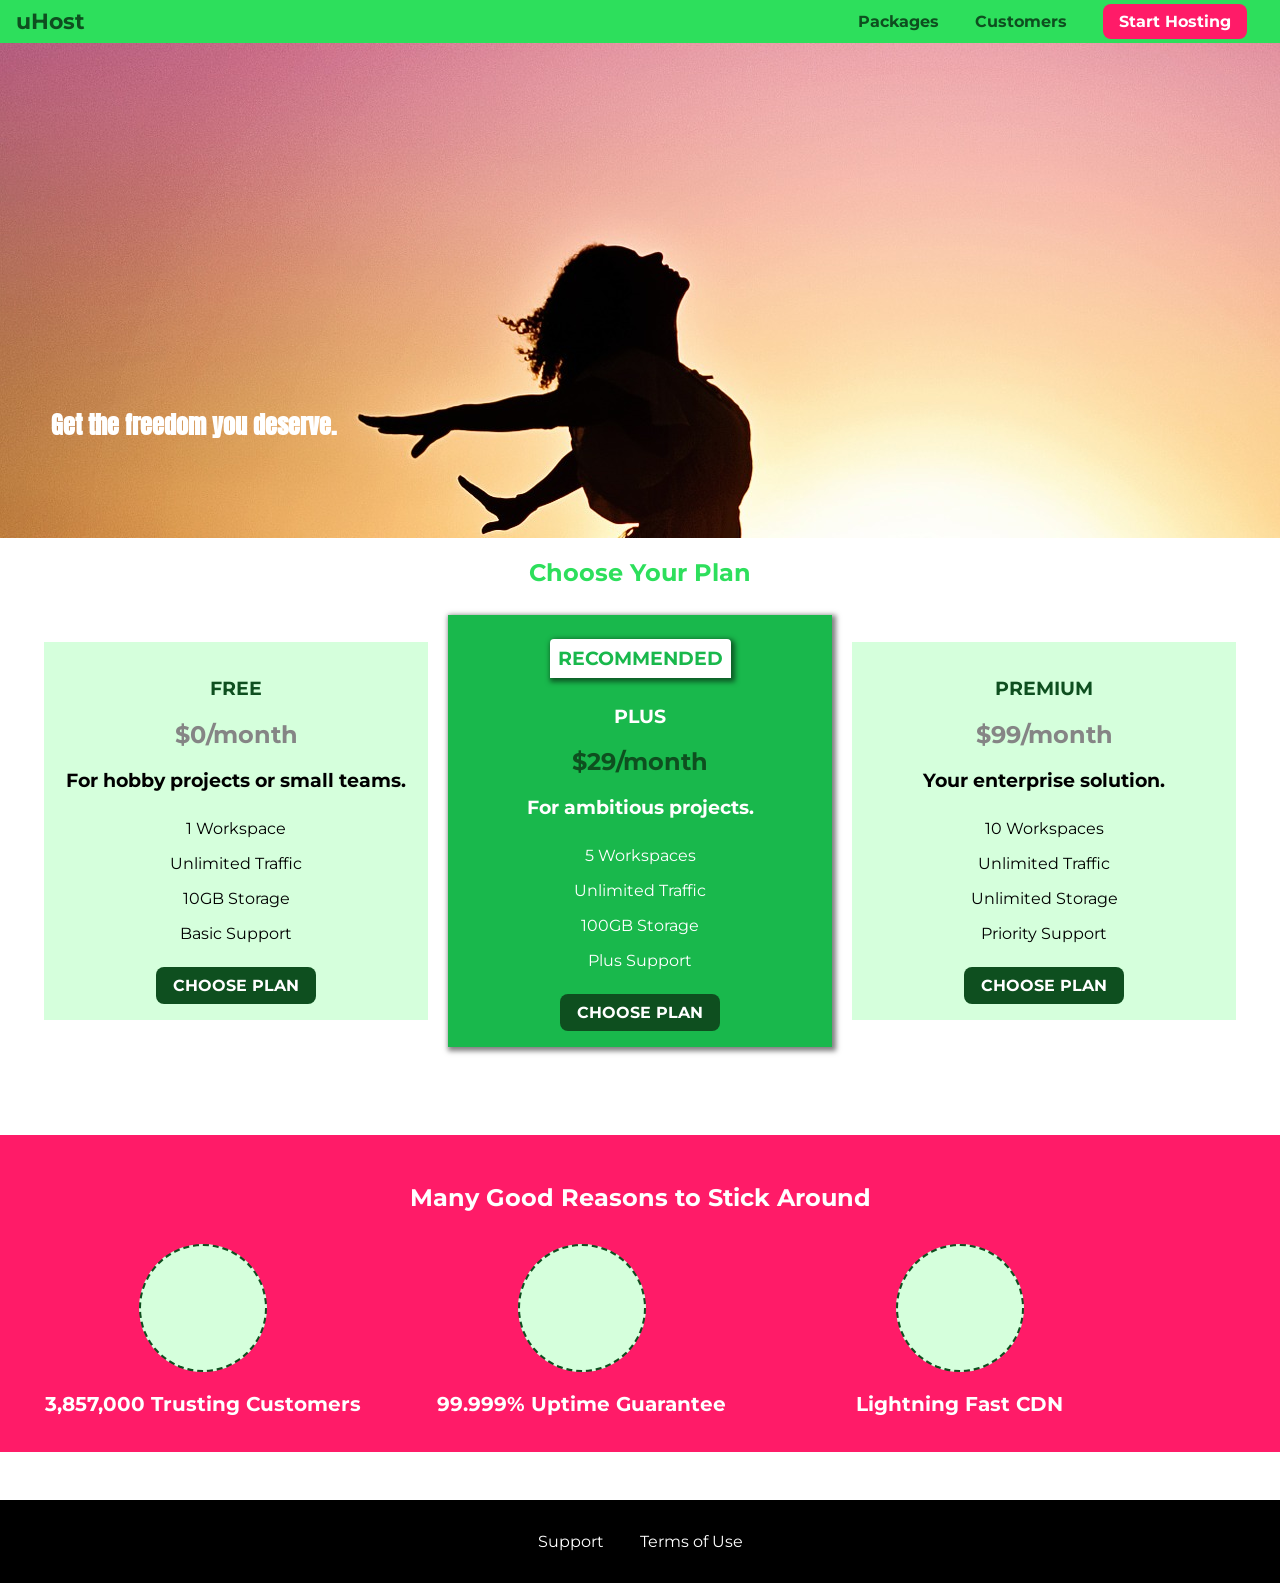
<file: index.html>
<!DOCTYPE html>
<html lang="en">

<head>
    <meta charset="UTF-8">
    <meta http-equiv="X-UA-Compatible" content="ie=edge">
    <title>uHost</title>
    <link rel="shortcut icon" href="favicon.png">
    <link href="https://fonts.googleapis.com/css?family=Anton" rel="stylesheet">
    <link href="https://fonts.googleapis.com/css?family=Montserrat:400,700" rel="stylesheet">
    <link rel="stylesheet" href="shared.css">
    <link rel="stylesheet" href="main.css">
</head>
<body>
    <header class="main-header">
        <div>
            <a href="index.html" class="main-header__brand">
                uHost
            </a>
        </div>
        <nav class="main-nav">
            <ul class="main-nav__items">
                <li class="main-nav__item">
                    <a href="packages/index.html">Packages</a>
                </li>
                <li class="main-nav__item">
                    <a href="customers/index.html">Customers</a>
                </li>
                <li class="main-nav__item main-nav__item--cta">
                    <a href="start-hosting/index.html">Start Hosting</a>
                </li>
            </ul>
        </nav>
    </header>
    <main>
        <section id="product-overview">
            <h1>Get the freedom you deserve.</h1>
        </section>
        <section id="plans">
            <h1 class="section-title">Choose Your Plan</h1>
            <div class="plan__list">
                <article class="plan">
                    <h1 class="plan__title">FREE</h1>
                    <h2 class="plan__price">$0/month</h2>
                    <h3>For hobby projects or small teams.</h3>
                    <ul class="plan__features">
                        <li>1 Workspace</li>
                        <li>Unlimited Traffic</li>
                        <li>10GB Storage</li>
                        <li>Basic Support</li>
                    </ul>
                    <div>
                        <button class="button">CHOOSE PLAN</button>
                    </div>
                </article>
                <article class="plan plan--highlighted">
                    <h1 class="plan plan__annotation">RECOMMENDED</h1>
                    <h1 class="plan__title">PLUS</h1>
                    <h2 class="plan__price">$29/month</h2>
                    <h3>For ambitious projects.</h3>
                    <ul class="plan__features">
                        <li>5 Workspaces</li>
                        <li>Unlimited Traffic</li>
                        <li>100GB Storage</li>
                        <li>Plus Support</li>
                    </ul>
                    <div>
                        <button class="button">CHOOSE PLAN</button>
                    </div>
                </article>
                <article class="plan">
                    <h1 class="plan__title">PREMIUM</h1>
                    <h2 class="plan__price">$99/month</h2>
                    <h3>Your enterprise solution.</h3>
                    <ul class="plan__features">
                        <li>10 Workspaces</li>
                        <li>Unlimited Traffic</li>
                        <li>Unlimited Storage</li>
                        <li>Priority Support</li>
                    </ul>
                    <div>
                        <button class="button">CHOOSE PLAN</button>
                    </div>
                </article>
            </div>
        </section>
        <section id="key-features">
            <h1 class="section-title">Many Good Reasons to Stick Around</h1>
            <ul class="key__features__list">
                <li class="key__feature">
                    <div class="key__feature__image" role="image">
                    </div>
                    <p class="key__feature__description">3,857,000 Trusting Customers</p>
                </li>
                <li class="key__feature">
                    <div class="key__feature__image"></div>
                    <p class="key__feature__description">99.999% Uptime Guarantee</p>
                </li>
                <li class="key__feature">
                    <div class="key__feature__image"></div>
                    <p class="key__feature__description">Lightning Fast CDN</p>
                </li>
            </ul>
        </section>
    </main>
    <footer class="main-footer">
        <nav>
            <ul class="main-footer__links">
                <li class="main-footer__link">
                    <a href="#">Support</a>
                </li>
                <li class="main-footer__link">
                    <a href="#">Terms of Use</a>
                </li>
            </ul>
        </nav>
    </footer>
</body>

</html>
</file>
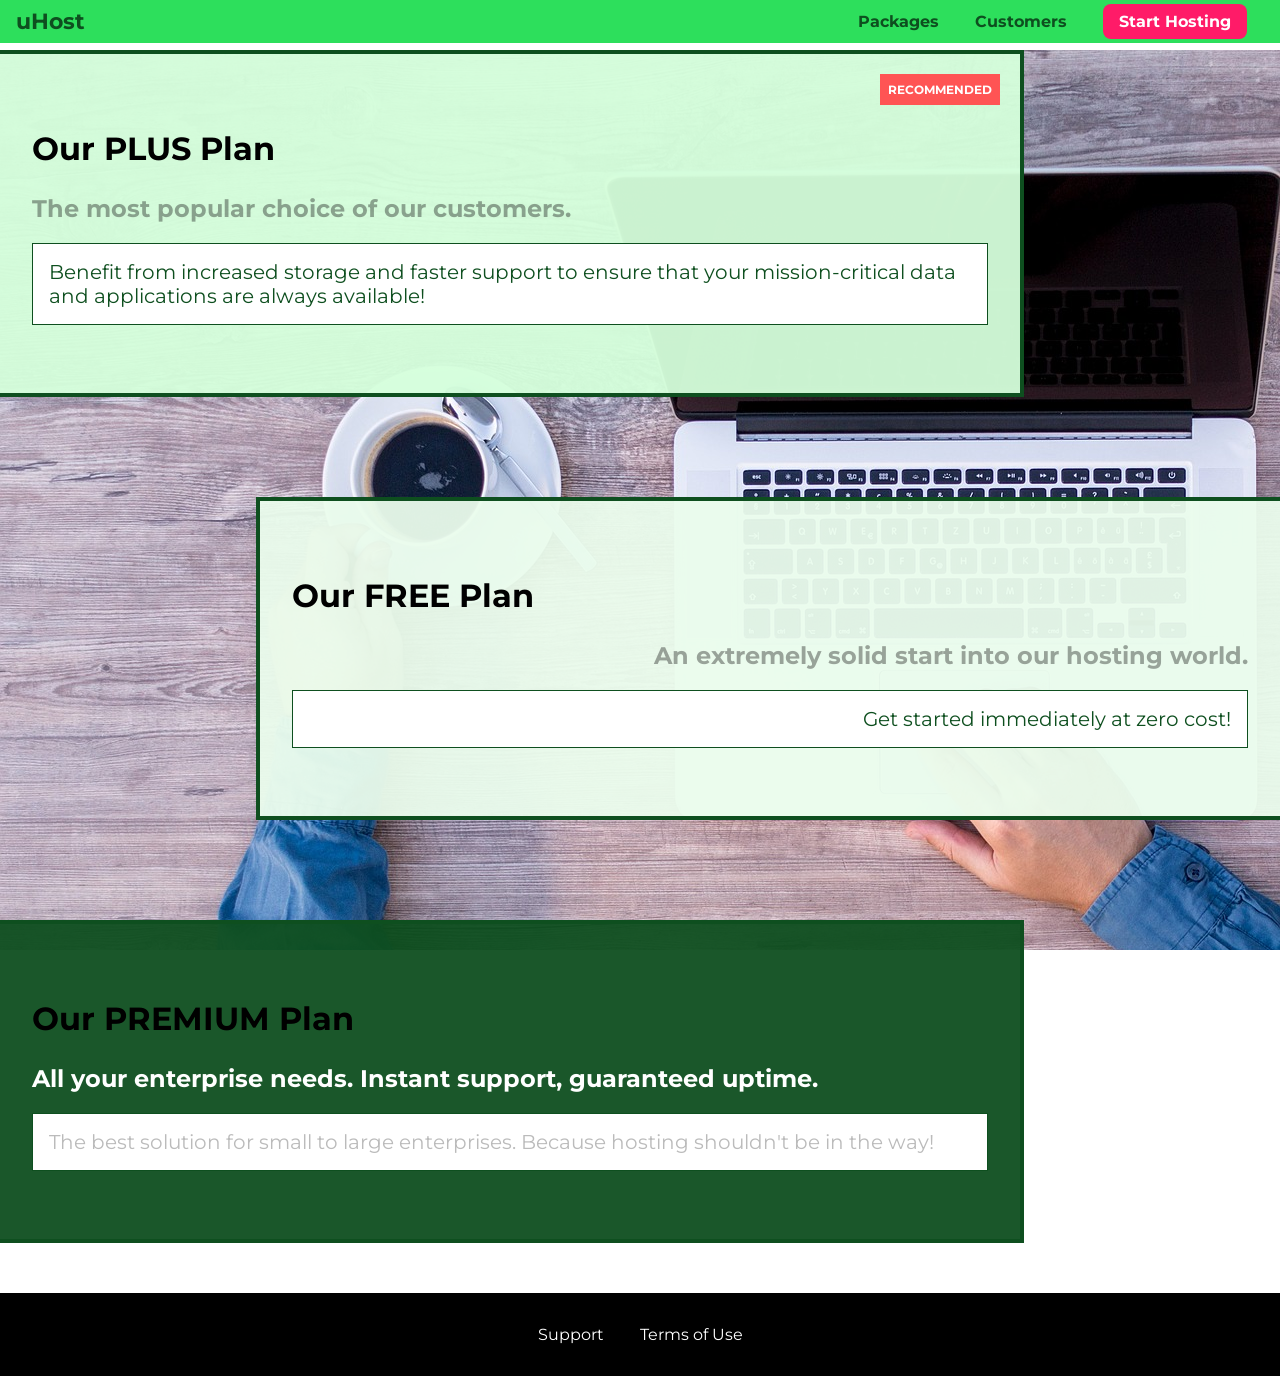
<file: packages/index.html>
<!DOCTYPE html>
<html lang="en">

<head>
    <meta charset="UTF-8">
    <meta http-equiv="X-UA-Compatible" content="ie=edge">
    <title>uHost</title>
    <link rel="shortcut icon" href="favicon.png">
    <link href="https://fonts.googleapis.com/css?family=Montserrat:400,700" rel="stylesheet">
    <link rel="stylesheet" href="../shared.css">
    <link rel="stylesheet" href="packages.css">
</head>
<body>
    <header class="main-header">
        <div>
            <a href="index.html" class="main-header__brand">
                uHost
            </a>
        </div>
        <nav class="main-nav">
            <ul class="main-nav__items">
                <li class="main-nav__item">
                    <a href="index.html">Packages</a>
                </li>
                <li class="main-nav__item">
                    <a href="../customers/index.html">Customers</a>
                </li>
                <li class="main-nav__item main-nav__item--cta">
                    <a href="../start-hosting/index.html">Start Hosting</a>
                </li>
            </ul>
        </nav>
    </header>
    <main>
        <div class="background"></div>
        <section class="package" id="plus">
            <a href="#">
                <h1 class="package__title">Our PLUS Plan</h1>
                <h2 class="package__badge">RECOMMENDED</h2>
                <h2 class="package__sub-title">The most popular choice of our customers.</h2>
                <p class="package__info">Benefit from increased storage and faster support to ensure that your mission-critical data and
                    applications
                    are always available!</p>
            </a>
        </section>
        <section class="package" id="free">
            <a href="#">
                <h1 class="package__title">Our FREE Plan</h1>
                <h2 class="package__sub-title">An extremely solid start into our hosting world.</h2>
                <p class="package__info">Get started immediately at zero cost!</p>
            </a>
        </section>
        <div class="clearfix"></div>
        <section class="package" id="premium">
            <a href="#">
                <h1 class="package__title">Our PREMIUM Plan</h1>
                <h2 class="package__sub-title">All your enterprise needs. Instant support, guaranteed uptime. </h2>
                <p class="package__info">The best solution for small to large enterprises. Because hosting shouldn't be in the way!</p>
            </a>
        </section>

    </main>
    <footer class="main-footer">
        <nav>
            <ul class="main-footer__links">
                <li class="main-footer__link">
                    <a href="#">Support</a>
                </li>
                <li class="main-footer__link">
                    <a href="#">Terms of Use</a>
                </li>
            </ul>
        </nav>
    </footer>
</body>

</html>
</file>
<file: shared.css>
* {
    box-sizing: border-box;
}

body {
    font-family: 'Montserrat', sans-serif;
    margin: 0;
}

.main-header {
    width: 100%;
    position: fixed;
    background: #2ddf5c;
    padding: 8px 16px;
    top: 0;
    left: 0;
    z-index: 1;
}

.main-header > div {
    display: inline-block;
    vertical-align: middle;
}

.main-header__brand {
    color: #0e4f1f;
    text-decoration: none;
    font-weight: bold;
    font-size: 22px;
}

.main-nav {
    display: inline-block;
    text-align: right;
    width: calc(100% - 74px);
    vertical-align: middle;
}

.main-nav__items {
    margin: 0;
    padding: 0;
    list-style: none;
}

.main-nav__item {
    display: inline-block;
    margin: 0 16px;
}

.main-nav__item a {
    text-decoration: none;
    color: #0e4f1f;
    font-weight: bold;
    padding: 3px 0;
}

.main-nav__item a:hover,
.main-nav__item a:active {
    color: white;
    border-bottom: 5px solid white;
}

.main-nav__item--cta a {
    color: white;
    background: #ff1b68;
    padding: 8px 16px;
    border-radius: 8px;
}

.main-nav__item--cta a:hover,
.main-nav__item--cta a:active {
    color: #ff1b68;
    background: white;
    border: none;
}

.main-footer {
    background: #000000;
    text-align: center;
    padding: 32px;
    margin-top: 48px;
}

.main-footer__links {
    list-style: none;
    padding: 0;
    margin: 0;
}

.main-footer__link {
    display: inline-block;
    margin: 0 16px;
}

.main-footer__link a{
    color: white;
    text-decoration: none;
}

.main-footer__link a:hover,
.main-footer__link a:active {
    color: #2ddf5c;
}

.button {
    background: #0e4f1f;
    color:white;
    font: inherit;
    border: 1.5px dashed #0e4f1f;
    padding: 8px 16px;
    border-radius: 8px;
    font-weight: bold;
    cursor: pointer;
}

.button:hover,
.button:active {
    background: white;
    color:#0e4f1f;
}

.buttin:focus {
    outline: none;
}
</file>
<file: main.css>
#product-overview {
    background: url("freedom.jpg");
    width: 100%;
    height: 528px;
    padding: 10px;  
    margin-top: 10px; 
}

.section-title {
    color: #2ddf5c;
    text-align: center;
}

#product-overview h1 {
    position: absolute;
    top: 43%;
    left: 4%;
    color: white;
    font-family: 'Anton', sans-serif;
}

.plan__list {
    width:auto;
    margin: auto;
    text-align: center;
}

.plan {
    background: #d5ffdc;
    text-align: center;
    padding: 16px;
    margin: 8px;
    display: inline-block;
    width: 30%;
    vertical-align: middle;
}

.plan--highlighted {
    background: #19b84c;
    color: white;
    box-shadow: 2px 2px 5px 2px rgba(0, 0, 0, 0.5);
}

.plan__annotation {
    background: white;
    color: #19b84c;
    padding: 8px;
    width: auto;
    box-shadow: 2px 2px 5px 2px rgba(0, 0, 0, 0.5);
    border-radius: 4px 4px 0 0;
}

.plan__price {
    color:#858585;
}

.plan__title {
    color:#0e4f1f
}

.plan--highlighted .plan__title {
    color:white
}

.plan--highlighted .plan__price {
    color:#0e4f1f
}

.plan__features {
    list-style: none;
    padding: 0;
}

.plan__features li {
    padding: 8px 0;
}

.key__features__list{
    list-style: none;
    padding: 0;
    margin: 0;
}

.key__feature {
    display: inline-block;
    width: 30%;
    text-align: center;
    vertical-align: top;
    color: #0e4f1f;
}

.key__feature__image {
    background: #d5ffdc;
    width: 128px;
    height: 128px;
    border: 2px dashed #0e4f1f;
    border-radius: 50%;
    margin: auto;

}

.key__feature__description {
    align-items: center;
    font-weight: bold;
    font-size: 20px;
    color: white;

}

#key-features {
    background: #ff1b68;
    margin-top: 80px;
    padding: 16px
}

#key-features .section-title {
    color: white;
    margin: 32px;
}

/* h1 {
    font-family: sans-serif;
} */
</file>
<file: packages/packages.css>
.main {
    padding-top: 32px;
    z-index: 0;
}

.background {
    background: url("../images/plans-background.jpg");
    position: fixed;
    margin: auto;
    width:100%;
    height: 100%;
    z-index: -1;
}

.package{
    width: 80%;
    border: solid 4px #0e4f1f;
    padding: 16px 0;
    border-left: none;
    margin: 50px 0;
    position: relative;
    z-index: 0;
}

.package:hover,
.package:active{
    box-shadow: 2px 2px 4px rgba(0, 0, 0, 0.5);
    border-color: #ff5454
}

.package a {
    text-decoration: none;
    color: inherit;
    display: block;
    padding: 32px;
    z-index: 1;
}

.package__title{
    color: #000;
    font-size: 2rem;
    text-align: left;
    list-style: none;
}

.package__badge {
    position: absolute;
    top: 0;
    right: 0;
    margin: 20px;
    font-size: 12px;
    color: white;
    background: #ff5454;
    padding: 8px;
    z-index: 10;
}

.package__sub-title{
    color: #0000005b;
}

.package__info{
    padding: 16px;
    font-size: 20px;
    border: solid 1px #0e4f1f;
    color: #0e4f1f;
    background: white;
}

.clearfix{
    clear: both;
}

#plus{
    background-color: rgba(213, 255, 220, 0.95)
}

#free{
    background-color: rgba(234, 252, 237, 0.95);
    float: right;
    text-align: right;
    border-right: none;
    border-left: solid 4px #0e4f1f;
}

#free:hover,
#free:active{
    border-left-color: #ff5454
}

#premium{
    background-color: rgba(14, 79, 31, 0.95);
}

#premium .package__sub-title{
    color: white;
}

#premium .package__info{
    color: #bbb;
}

#free .package__sub-title{
    align-content: end;
}
</file>
